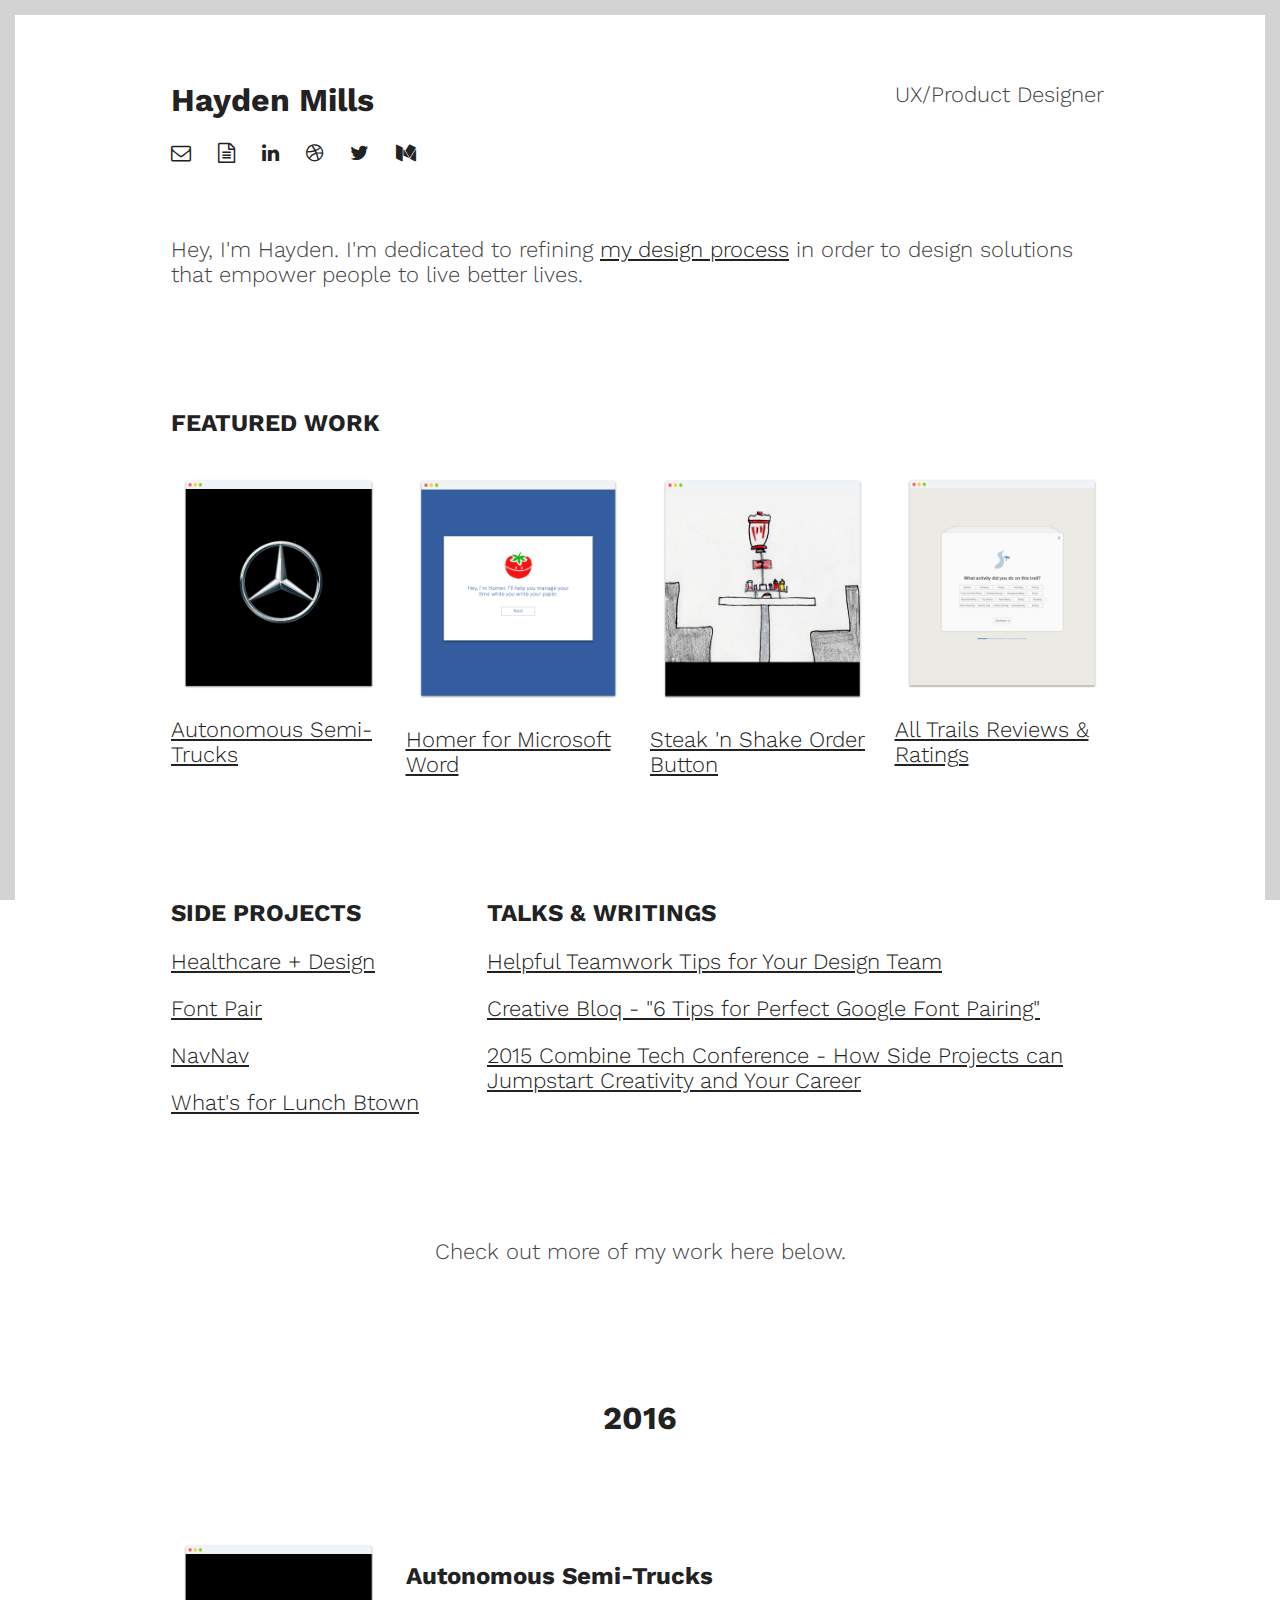
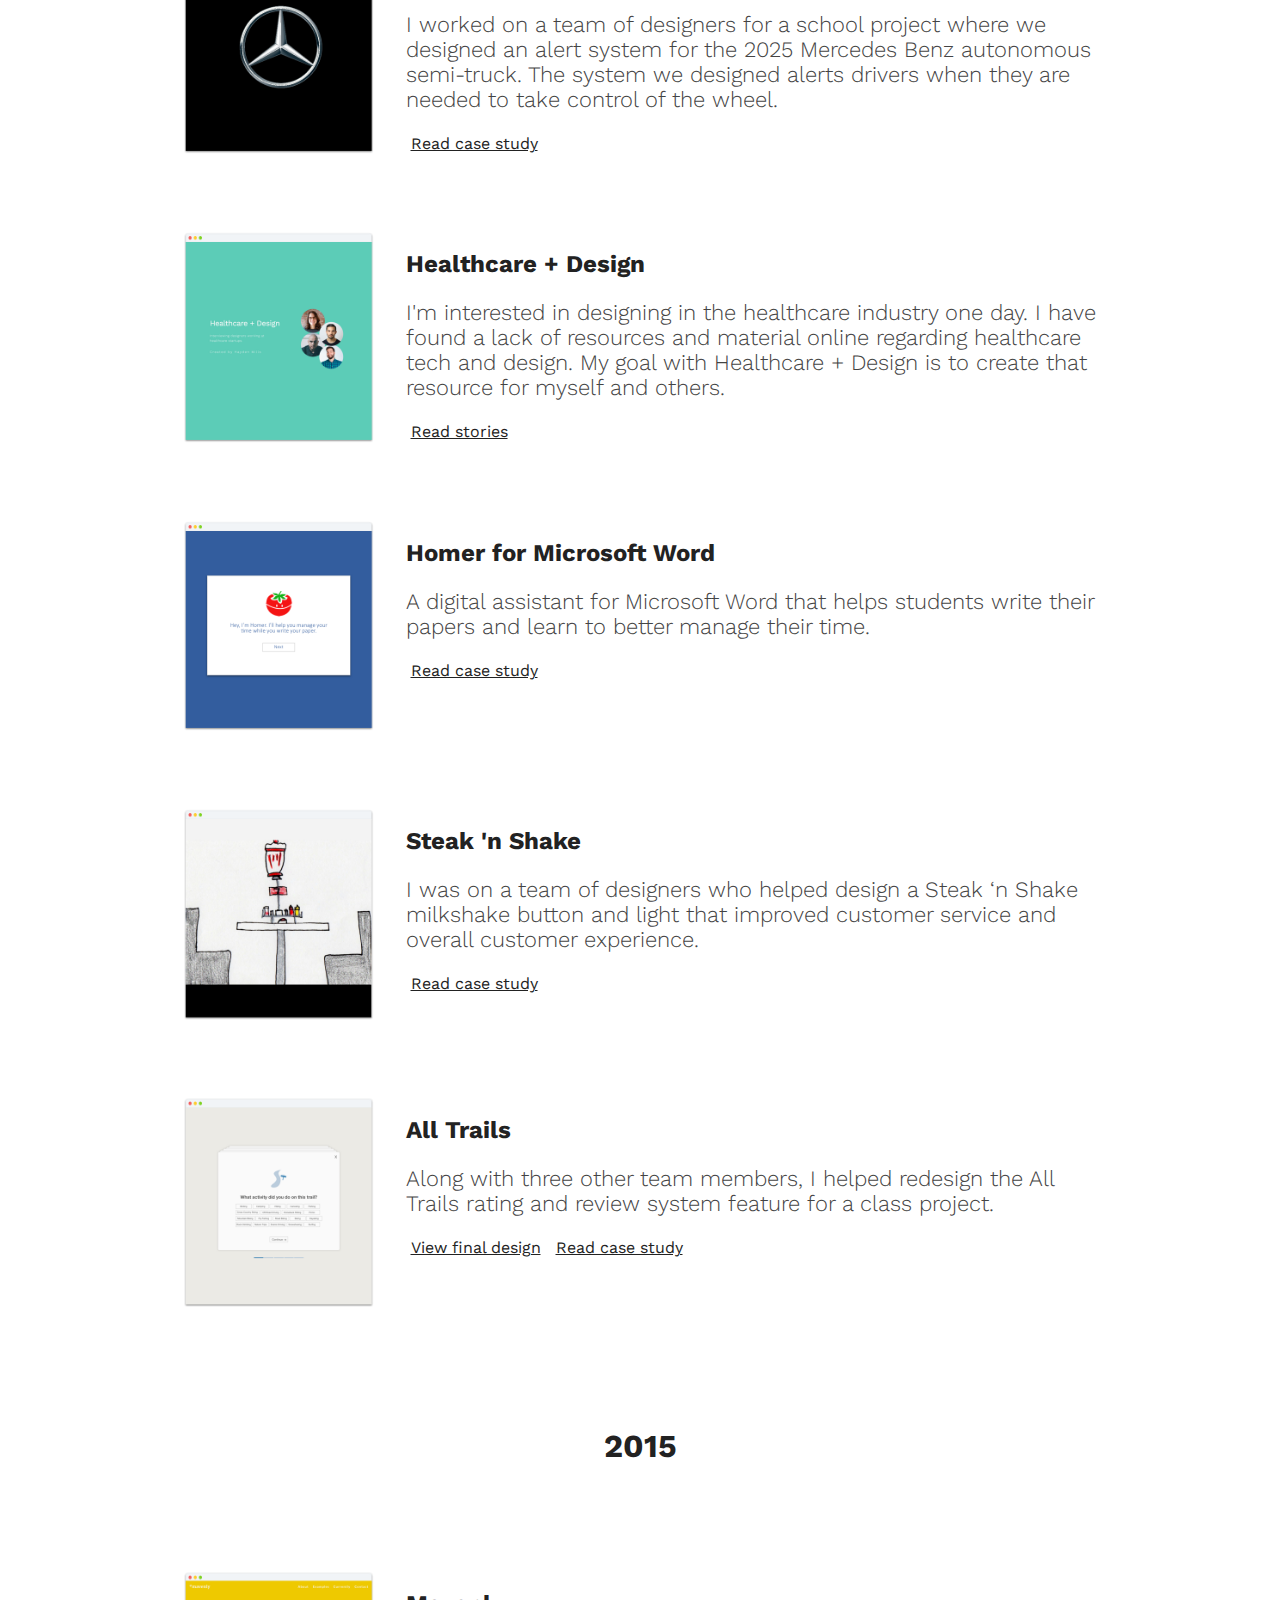
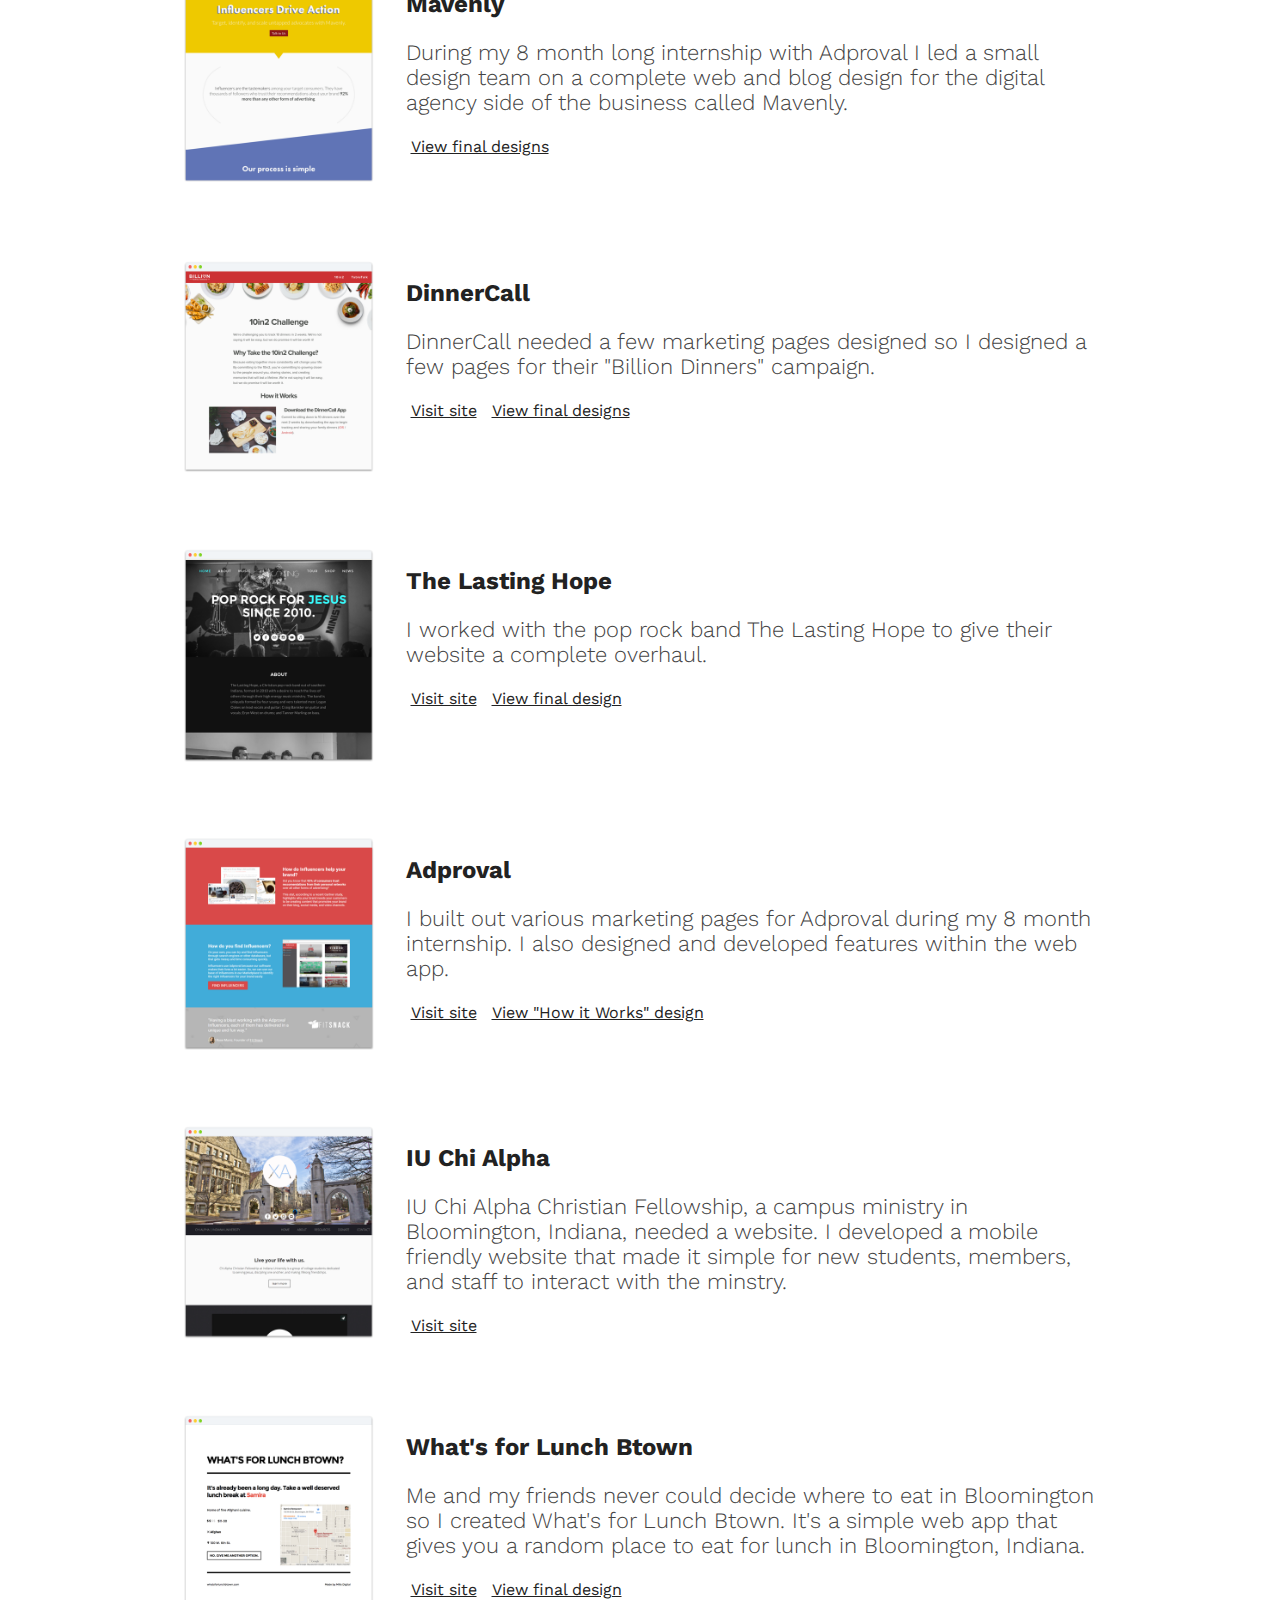
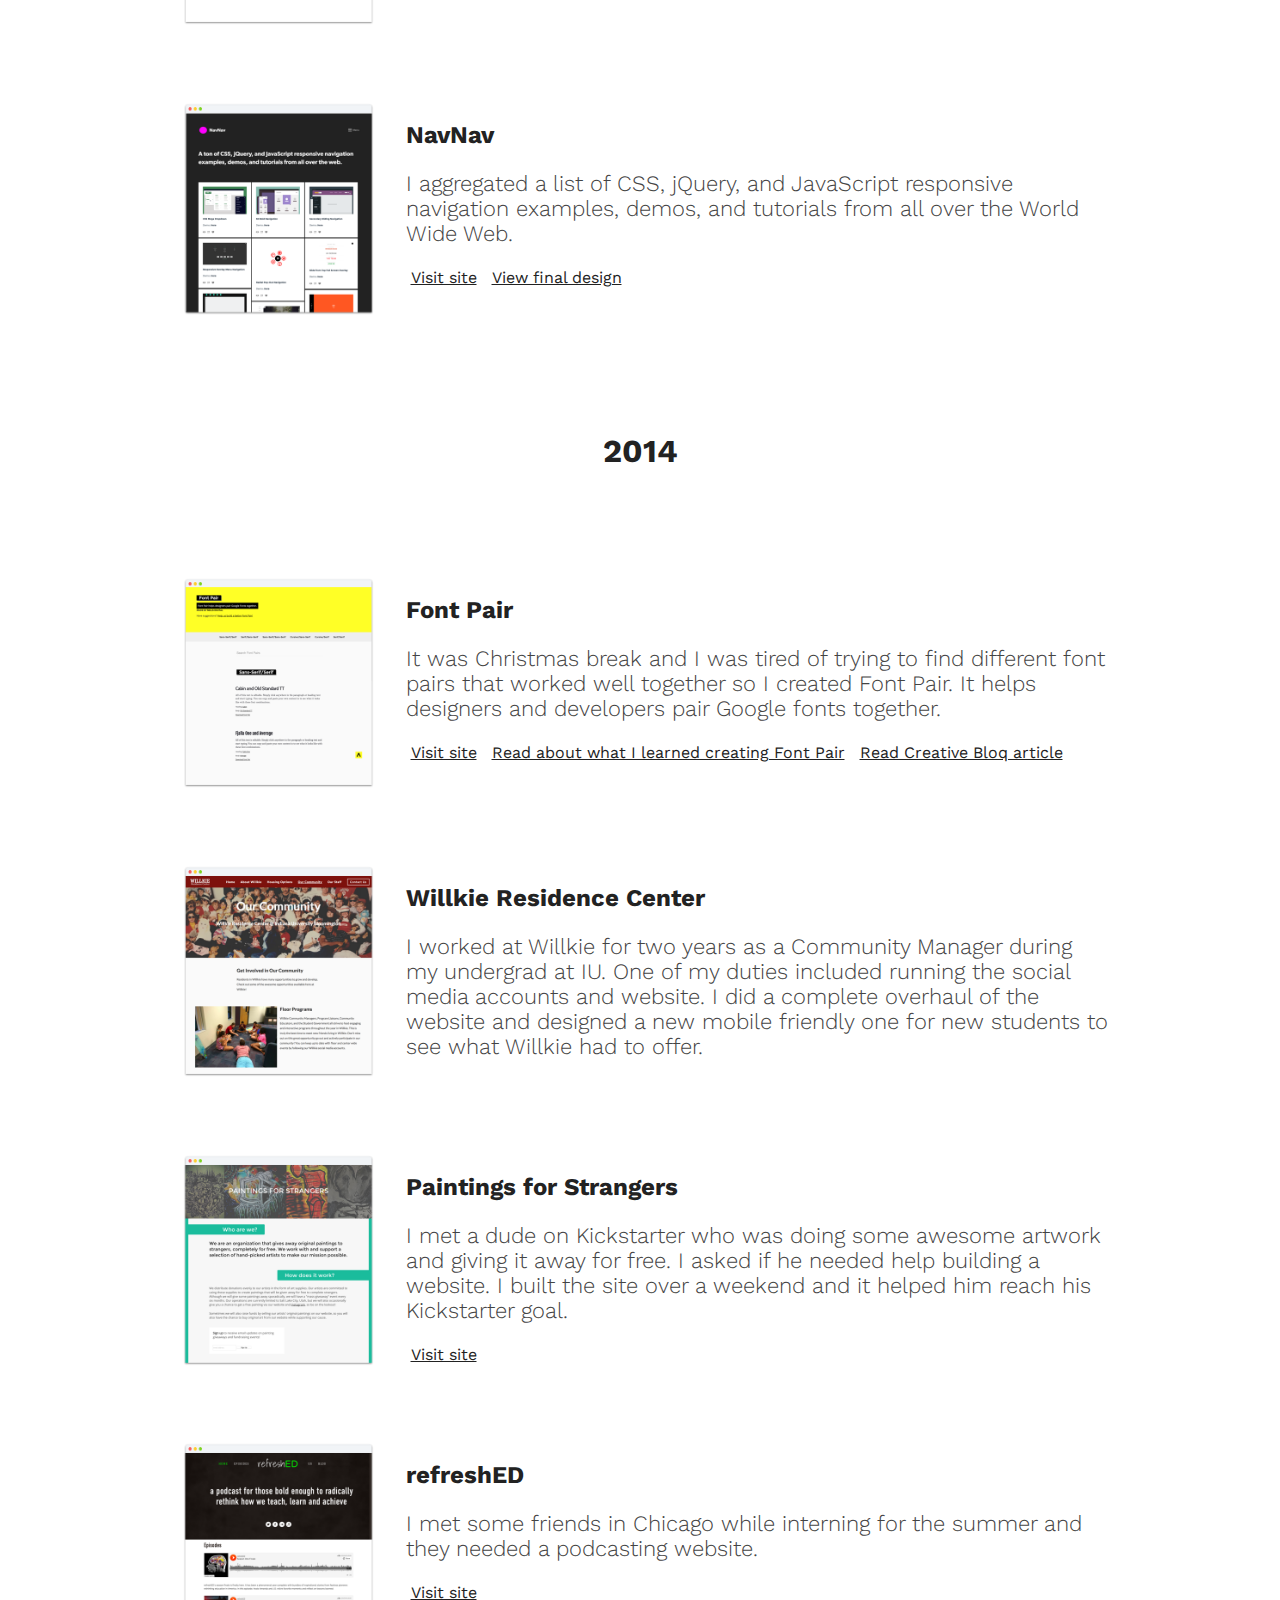
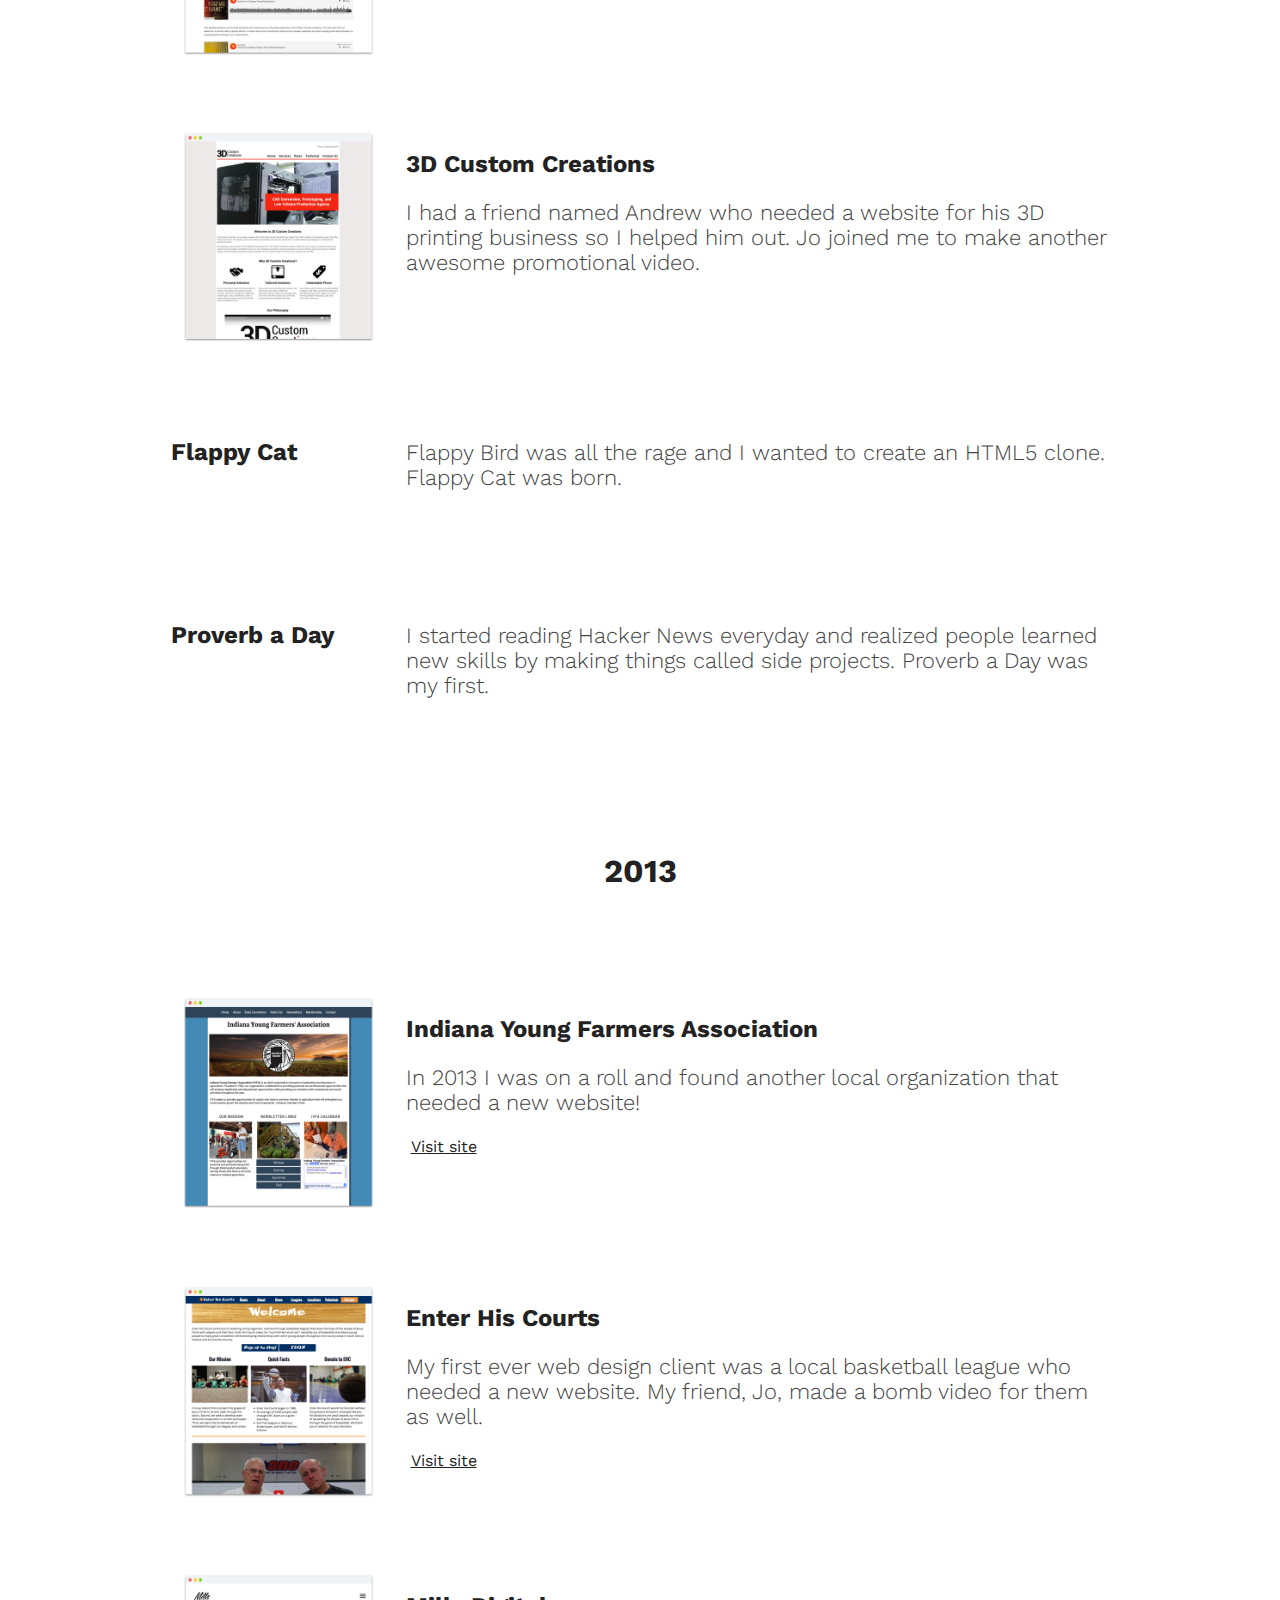
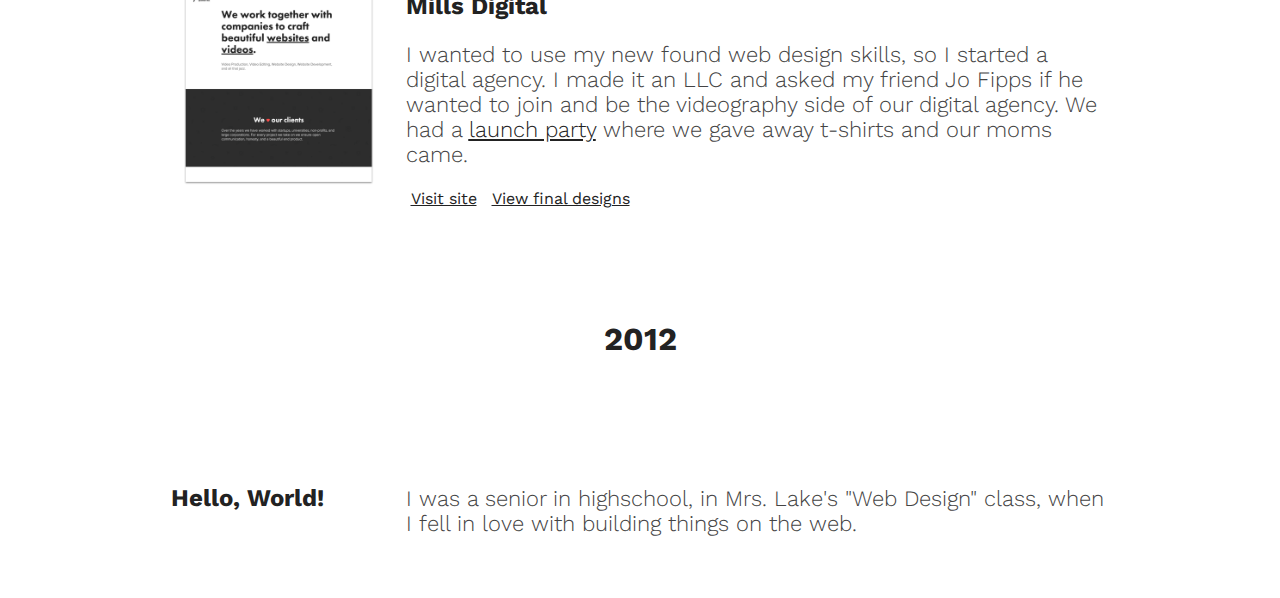
<file: index.html>
<!DOCTYPE HTML>
<html lang="en-US">
<head>
  <meta charset="UTF-8">
  <meta name="viewport" content="width=device-width,initial-scale=1">
  <title>Hayden Mills - UX/Product Designer</title>
  <link rel="shortcut icon" href="img/card.jpg">
  <link rel="stylesheet" href="css/grid.css">
  <link rel="stylesheet" href="css/normalize.css">
  <link rel="stylesheet" href="css/style.css">
  <link rel="stylesheet" href="https://maxcdn.bootstrapcdn.com/font-awesome/4.5.0/css/font-awesome.min.css">
  <link href='https://fonts.googleapis.com/css?family=Work+Sans:400,300,100,200,700,600,500' rel='stylesheet' type='text/css'>
   <!-- JS --> 
  <script src="http://ajax.googleapis.com/ajax/libs/jquery/1.8.3/jquery.min.js"> </script>
</head>

<body class="wrap wider">

<div class="slide">

<div id="left"></div>
<div id="right"></div>
<div id="top"></div>

<header>
  <div class="grid">
    <div class="unit three-fourths">
      <h1>Hayden Mills</h1>
        <div class="social">
          <a href="mailto:haydendmills@gmail.com"><i class="fa fa-envelope-o"></i></a>
          <a href="Hayden-Mills-Resume.pdf"><i class="fa fa-file-text-o"></i></a>
          <a href="https://www.linkedin.com/in/haydenmills"><i class="fa fa-linkedin"></i></a>
          <a href="https://dribbble.com/haydenmills"><i class="fa fa-dribbble"></i></a>
          <a href="https://twitter.com/haydmills"><i class="fa fa-twitter"></i></a>
          <a href="https://medium.com/@haydenmills"><i class="fa fa-medium"></i></a>
        </div>
    </div>
    <div class="unit one-fourth">
      <p>UX/Product Designer</p>
    </div>
  </div>
</header>

<section>
  <div class="grid">
  <div class="unit whole">
  <p>Hey, I'm Hayden. I'm dedicated to refining <a href="design-process.pdf">my design process</a> in order to design solutions that empower people to live better lives.</p>
  </div>
  </div>
</section>

<section>

<div class="grid">
    <div class="unit whole">
	<h2>FEATURED WORK</h2>
</div>

  <div class="grid">
    <div class="unit one-fourth">
    	<a href="https://medium.com/@haydenmills/designing-for-autonomous-semi-trucks-5f4170807a8a#.tmlub6wm6"><img src="img/autonomous-semi-truck.png"></a>
    	<p><a href="https://medium.com/@haydenmills/designing-for-autonomous-semi-trucks-5f4170807a8a#.tmlub6wm6">Autonomous Semi-Trucks</a></p>
    </div>
    <div class="unit one-fourth">
    	<a href="https://medium.com/hci-d-at-indiana/meet-homer-a-digital-assistant-for-microsoft-word-978a87d37533#.ek2rpxn6y"><img src="img/homer.png"></a>
    	<p><a href="https://medium.com/hci-d-at-indiana/meet-homer-a-digital-assistant-for-microsoft-word-978a87d37533#.ek2rpxn6y">Homer for Microsoft Word</a></p>
    </div>
    <div class="unit one-fourth">
    	<a href="https://medium.com/hci-d-at-indiana/the-steak-n-shake-milkshake-button-improving-the-dining-experience-d63134a098c8#.r9gr7zsl5"><img src="img/steaknshake.png"></a>
    	<p><a href="https://medium.com/hci-d-at-indiana/the-steak-n-shake-milkshake-button-improving-the-dining-experience-d63134a098c8#.r9gr7zsl5">Steak 'n Shake Order Button</a></p>
    </div>
    <div class="unit one-fourth">
    	<a href="https://medium.com/@haydenmills/redesigning-all-trails-trail-reviews-c966d3275b8d#.s68bdddl5"><img src="img/alltrails.png"></a>
    	<p><a href="https://medium.com/@haydenmills/redesigning-all-trails-trail-reviews-c966d3275b8d#.s68bdddl5">All Trails Reviews & Ratings</a></p>
    </div>
  </div>

</section>


<section>
  <div class="grid">
 
    <div class="unit one-third">
      <h2>SIDE PROJECTS</h2>
      <p><a href="https://medium.com/healthcare-design">Healthcare + Design</a></p>
      <p><a href="http://fontpair.co/">Font Pair</a></p>
      <p><a href="http://navnav.co/">NavNav</a></p>
      <p><a href="http://whatsforlunchbtown.com/">What's for Lunch Btown</a></p>
    </div>
    <div class="unit two-thirds">
      <h2>TALKS & WRITINGS</h2>
     
      <p><a href="https://medium.com/@haydenmills/teamwork-tips-for-your-design-team-88a7d691fb8#.mxxt7w6qy">Helpful Teamwork Tips for Your Design Team</a>
      <p><a href="http://www.creativebloq.com/web-design/6-tips-perfect-google-font-pairing-11513940">Creative Bloq - "6 Tips for Perfect Google Font Pairing"</a></p>
      <p><a href="How Side Projects can Jumpstart Creativity and Your Career.pdf">2015 Combine Tech Conference - How Side Projects can Jumpstart Creativity and Your Career</a></p>
    </div>
  </div>
  
</section>


  
<section>

  <div class="grid">
    <div class="unit whole center-this">
      <p>Check out more of my work here below.</p>
      <br>
      <br>
      <br>
    </div>
  </div>

  <div class="grid">
    <div class="unit whole center-this">
      <hr class="style11">
      <h1>2016</h1>
      <hr class="style11">
    </div>
  </div>

<!--
  <div class="grid">
    <div class="work-block">
      <div class="unit one-fourth">
        <img class="slb" src="img/idp-glossary.png">
      </div>
      <div class="unit three-fourths">
      <h2>Invisible Disability Project</h2>
      <p>The Invisibe Disability Project reached out in need of a website design executed in four weeks. I designed a full website that helped them reach new people online.</p>
      <div class="same-line">
        <a href="http://www.invisibledisabilityproject.org/">Visit site</a>
      </div>
      </div>
    </div>
  </div>
  
  <div class="grid">
    <div class="work-block">
      <div class="unit one-fourth">
        <img class="slb" src="img/chatbot.png">
      </div>
      <div class="unit three-fourths">
      <h2>Yelp Chatbot</h2>
      <p>A Yelp chatbot designed for Facebook Messenger that helps users quickly find restaurant recommendations nearby. This was a design project I did with desingers in my masters program.</p>
      <div class="same-line">
        <a href="">Read case study</a>
      </div>
      </div>
    </div>
  </div>
  
 -->
  
 <div class="grid">
    <div class="work-block">
      <div class="unit one-fourth">
        <img class="slb" src="img/autonomous-semi-truck.png">
      </div>
      <div class="unit three-fourths">
        <h2>Autonomous Semi-Trucks</h2>
        <p>I worked on a team of designers for a school project where we designed an alert system for the 2025 Mercedes Benz autonomous semi-truck. The system we designed alerts drivers when they are needed to take control of the wheel.</p>
      <div class="same-line">
        <a href="https://medium.com/@haydenmills/designing-for-autonomous-semi-trucks-5f4170807a8a#.tmlub6wm6">Read case study</a>
      </div>
      </div>
    </div>
  </div>

<div class="grid">
    <div class="work-block">
      <div class="unit one-fourth">
        <img class="slb" src="img/healthcare-design.png">
      </div>
      <div class="unit three-fourths">
        <h2>Healthcare + Design</h2>
        <p>I'm interested in designing in the healthcare industry one day. I have found a lack of resources and material online regarding healthcare tech and design. My goal with Healthcare + Design is to create that resource for myself and others.</p>
      <div class="same-line">
        <a href="https://medium.com/healthcare-design">Read stories</a>
      </div>
      </div>
    </div>
  </div>

<div class="grid">
    <div class="work-block">
      <div class="unit one-fourth">
        <img class="slb" src="img/homer.png">
      </div>
      <div class="unit three-fourths">
        <h2>Homer for Microsoft Word</h2>
        <p>A digital assistant for Microsoft Word that helps students write their papers and learn to better manage their time.</p>
      <div class="same-line">
	<a href="https://medium.com/hci-d-at-indiana/meet-homer-a-digital-assistant-for-microsoft-word-978a87d37533#.ek2rpxn6y">Read case study</a>
      </div>
      </div>
    </div>
  </div>

 <div class="grid">
    <div class="work-block">
      <div class="unit one-fourth">
        <img class="slb" src="img/steaknshake.png">
      </div>
      <div class="unit three-fourths">
        <h2>Steak 'n Shake</h2>
        <p>I was on a team of designers who helped design a Steak ‘n Shake milkshake button and light that improved customer service and overall customer experience.</p>
      <div class="same-line">
        <a href="https://medium.com/hci-d-at-indiana/the-steak-n-shake-milkshake-button-improving-the-dining-experience-d63134a098c8#.r9gr7zsl5">Read case study</a>
      </div>
      </div>
    </div>
  </div>

  <div class="grid">
    <div class="work-block">
      <div class="unit one-fourth">
        <img class="slb" src="img/alltrails.png">
      </div>
      <div class="unit three-fourths">
        <h2>All Trails</h2>
        <p>Along with three other team members, I helped redesign the All Trails rating and review system feature for a class project.</p>
      <div class="same-line">
        <a href="https://dribbble.com/shots/2527617-Redesigning-the-All-Trails-Review-System/attachments/498909">View final design</a>
        <a href="https://medium.com/@haydenmills/redesigning-all-trails-trail-reviews-c966d3275b8d#.s68bdddl5">Read case study</a>
      </div>
      </div>
    </div>
  </div>

  <div class="grid">
    <div class="unit whole center-this">
      <br>
      <br>
      <br>
      <hr class="style11">
      <h1>2015</h1>
      <hr class="style11">
    </div>
  </div>

   <div class="grid">
    <div class="work-block">
      <div class="unit one-fourth">
        <img class="slb" src="img/mavenly.png">
      </div>
      <div class="unit three-fourths">
        <h2>Mavenly</h2>
        <p>During my 8 month long internship with Adproval I led a small design team on a complete web and blog design for the digital agency side of the business called Mavenly.</p>
      <div class="same-line">
        <a href="https://dribbble.com/shots/2527984-Mavenly-Marketing-Site-Design">View final designs</a>
      </div>
      </div>
    </div>
  </div>

  <div class="grid">
    <div class="work-block">
      <div class="unit one-fourth">
        <img class="slb" src="img/dinnercall.png">
      </div>
      <div class="unit three-fourths">
        <h2>DinnerCall</h2>
        <p>DinnerCall needed a few marketing pages designed so I designed a few pages for their "Billion Dinners" campaign.</p>
      <div class="same-line">
        <a href="http://billiondinners.org/">Visit site</a>
        <a href="https://dribbble.com/shots/2559528-Billion-Dinners-10in2-Campaign">View final designs</a>
      </div>
      </div>
    </div>
  </div>

  <div class="grid">
    <div class="work-block">
      <div class="unit one-fourth">
        <img class="slb" src="img/tlh.png">
      </div>
      <div class="unit three-fourths">
        <h2>The Lasting Hope</h2>
        <p>I worked with the pop rock band The Lasting Hope to give their website a complete overhaul.</p>
      <div class="same-line">
        <a href="http://www.thelastinghopemusic.com/">Visit site</a>
        <a href="https://dribbble.com/shots/2528025-The-Lasting-Hope-Band-Website/attachments/498945">View final design</a>
      </div>
      </div>
    </div>
  </div>

  <div class="grid">
    <div class="work-block">
      <div class="unit one-fourth">
        <img class="slb" src="img/adproval-howitworks.png">
      </div>
      <div class="unit three-fourths">
        <h2>Adproval</h2>
        <p>I built out various marketing pages for Adproval during my 8 month internship. I also designed and developed features within the web app.</p>
      <div class="same-line">
        <a href="https://new.adproval.com/howitworks">Visit site</a>
        <a href="https://dribbble.com/shots/2559519-Adproval-How-it-Works/attachments/507221">View "How it Works" design</a>
      </div>
      </div>
    </div>
  </div>

  <div class="grid">
    <div class="work-block">
      <div class="unit one-fourth">
        <img class="slb" src="img/iuxa.png">
      </div>
      <div class="unit three-fourths">
        <h2>IU Chi Alpha</h2>
        <p>IU Chi Alpha Christian Fellowship, a campus ministry in Bloomington, Indiana, needed a website. I developed a mobile friendly website that made it simple for new students, members, and staff to interact with the minstry.</p>
      <div class="same-line">
        <a href="http://chialphaiu.com/">Visit site</a>
      </div>
      </div>
    </div>
  </div>

  <div class="grid">
    <div class="work-block">
      <div class="unit one-fourth">
        <img class="slb" src="img/whatsforlunch.png">
      </div>
      <div class="unit three-fourths">
        <h2>What's for Lunch Btown</h2>
        <p>Me and my friends never could decide where to eat in Bloomington so I created What's for Lunch Btown. It's a simple web app that gives you a random place to eat for lunch in Bloomington, Indiana.</p>
      <div class="same-line">
        <a href="http://whatsforlunchbtown.com/">Visit site</a>
        <a href="https://dribbble.com/shots/2534011-What-s-for-Lunch-Btown/attachments/500440">View final design</a>
      </div>
      </div>
    </div>
  </div>

  <div class="grid">
    <div class="work-block">
      <div class="unit one-fourth">
        <img class="slb" src="img/navnav.png">
      </div>
      <div class="unit three-fourths">
        <h2>NavNav</h2>
        <p>I aggregated a list of CSS, jQuery, and JavaScript responsive navigation examples, demos, and tutorials from all over the World Wide Web.</p>
      <div class="same-line">
        <a href="http://navnav.co/">Visit site</a>
        <a href="https://dribbble.com/shots/2528224-navnav-co">View final design</a>
      </div>
      </div>
    </div>
  </div>

  <div class="grid">
    <div class="unit whole center-this">
      <br>
      <br>
      <br>
      <hr class="style11">
      <h1>2014</h1>
      <hr class="style11">
    </div>
  </div>

  <div class="grid">
    <div class="work-block">
      <div class="unit one-fourth">
        <img class="slb" src="img/fontpair.png">
      </div>
      <div class="unit three-fourths">
        <h2>Font Pair</h2>
        <p>It was Christmas break and I was tired of trying to find different font pairs that worked well together so I created Font Pair. It helps designers and developers pair Google fonts together.</p>
      <div class="same-line">
        <a href="http://fontpair.co/">Visit site</a>
        <a href="https://medium.com/font-pair/what-i-learned-when-creating-font-pair-4d71593d48e0#.f6979sdt7">Read about what I learned creating Font Pair</a>
        <a href="http://www.creativebloq.com/web-design/6-tips-perfect-google-font-pairing-11513940">Read Creative Bloq article</a>
      </div>
      </div>
    </div>
  </div>
  
  <div class="grid">
    <div class="work-block">
      <div class="unit one-fourth">
      <img class="slb" src="img/wearewillkie.png">
      </div>
      <div class="unit three-fourths">
      <h2>Willkie Residence Center</h2>
      <p>I worked at Willkie for two years as a Community Manager during my undergrad at IU. One of my duties included running the social media accounts and website. I did a complete overhaul of the website and designed a new mobile friendly one for new students to see what Willkie had to offer.</p>
     
      </div>
    </div>
  </div>
  
  <div class="grid">
    <div class="work-block">
      <div class="unit one-fourth">
      <img class="slb" src="img/paintingsforstrangers.png">
      </div>
      <div class="unit three-fourths">
      <h2>Paintings for Strangers</h2>
      <p>I met a dude on Kickstarter who was doing some awesome artwork and giving it away for free. I asked if he needed help building a website. I built the site over a weekend and it helped him reach his Kickstarter goal.</p>
      <div class="same-line">
        <a href="http://paintingsforstrangers.com/">Visit site</a>
      </div>
      </div>
    </div>
  </div>

  <div class="grid">
    <div class="work-block">
      <div class="unit one-fourth">
      <img class="slb" src="img/refreshed.png">
      </div>
      <div class="unit three-fourths">
      <h2>refreshED</h2>
      <p>I met some friends in Chicago while interning for the summer and they needed a podcasting website.</p>
      <div class="same-line">
        <a href="http://www.refreshed.us/">Visit site</a>
      </div>
      </div>
    </div>
  </div>
  
  <div class="grid">
    <div class="work-block">
      <div class="unit one-fourth">
      <img class="slb" src="img/3dcustomcreations.png">
      </div>
      <div class="unit three-fourths">
      <h2>3D Custom Creations</h2>
      <p>I had a friend named Andrew who needed a website for his 3D printing business so I helped him out. Jo joined me to make another awesome promotional video.</p>
      <div class="same-line">
      </div>
      </div>
    </div>
  </div>

  
  <div class="grid">
    <div class="work-block">
      <div class="unit one-fourth">
      <h2>Flappy Cat</h2>
      </div>
      <div class="unit three-fourths">
      <p>Flappy Bird was all the rage and I wanted to create an HTML5 clone. Flappy Cat was born.</p>
      <div class="same-line">
        
      </div>
      </div>
    </div>
  </div>
  

  <div class="grid">
    <div class="work-block">
      <div class="unit one-fourth">
      <h2>Proverb a Day</h2>
      </div>
      <div class="unit three-fourths">
      <p>I started reading Hacker News everyday and realized people learned new skills by making things called side projects. Proverb a Day was my first.</p>
      <div class="same-line">
        
      </div>
      </div>
    </div>
  </div>

  <div class="grid">
    <div class="unit whole center-this">
      <br>
      <br>
      <br>
      <hr class="style11">
      <h1>2013</h1>
      <hr class="style11">
    </div>
  </div>


  <div class="grid">
    <div class="work-block">
      <div class="unit one-fourth">
      <img class="slb" src="img/iyfa.png">
      </div>
      <div class="unit three-fourths">
      <h2>Indiana Young Farmers Association</h2>
      <p>In 2013 I was on a roll and found another local organization that needed a new website!</p>
      <div class="same-line">
        <a href="http://iyfa.us/">Visit site</a>
      </div>
      </div>
    </div>
  </div>

  <div class="grid">
    <div class="work-block">
      <div class="unit one-fourth">
      <img class="slb" src="img/enterhiscourts.png">
      </div>
      <div class="unit three-fourths">
      <h2>Enter His Courts</h2>
      <p>My first ever web design client was a local basketball league who needed a new website. My friend, Jo, made a bomb video for them as well.</p>
      <div class="same-line">
        <a href="http://enterhiscourts.org/">Visit site</a>
      </div>
      </div>
    </div>
  </div>

  <div class="grid">
    <div class="work-block">
      <div class="unit one-fourth">
      <img class="slb" src="img/millsdigital.png">
      </div>
      <div class="unit three-fourths">
      <h2>Mills Digital</h2>
      <p>I wanted to use my new found web design skills, so I started a digital agency. I made it an LLC and asked my friend Jo Fipps if he wanted to join and be the videography side of our digital agency. We had a <a href="https://vimeo.com/116929972"><u>launch party</u></a> where we gave away t-shirts and our moms came.</p>
      <div class="same-line">
        <a href="http://bymills.com/">Visit site</a>
        <a href="https://dribbble.com/shots/2541280-Mills-Digital">View final designs</a>
      </div>
      </div>
    </div>
  </div>

  <div class="grid">
    <div class="unit whole center-this">
      <br>
      <br>
      <br>
      <hr class="style11">
      <h1>2012</h1>
      <hr class="style11">
    </div>
  </div>

  <div class="grid">
    <div class="work-block">
      <div class="unit one-fourth">
      <h2>Hello, World!</h2>
      </div>
      <div class="unit three-fourths">
      <p>I was a senior in highschool, in Mrs. Lake's "Web Design" class, when I fell in love with building things on the web.</p>
      </div>
    </div>
  </div>

</section>

</div>

  <!-- Scripts -->
  <script src="https://code.jquery.com/jquery-1.11.3.min.js"></script>
  <script type="text/javascript" src="js/simplebox.js"></script>
  <script type="text/javascript">
    // Plugin call
    $('.slb').simplebox({
      fadeSpeed: 350,
      // UNCOMMENT THIS FOR DARK MODE
      // darkMode: true
    });
  </script>
</body>

</html>
</file>
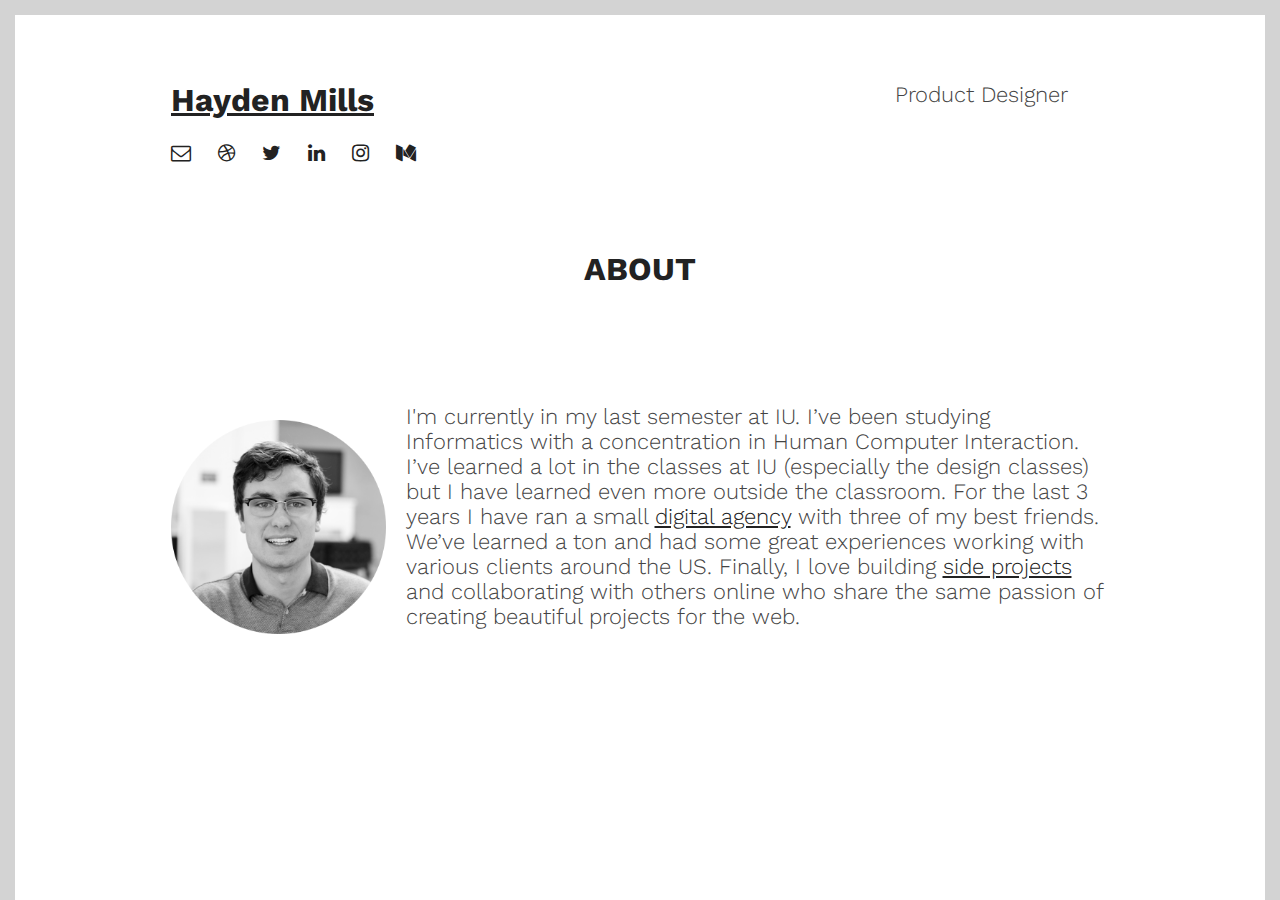
<file: about.html>
<!DOCTYPE HTML>
<html lang="en-US">
<head>
  <meta charset="UTF-8">
  <meta name="viewport" content="width=device-width,initial-scale=1">
  <title>Hayden Mills - Product Designer</title>
  <link rel="shortcut icon" href="img/card.jpg">
  <link rel="stylesheet" href="css/grid.css">
  <link rel="stylesheet" href="css/normalize.css">
  <link rel="stylesheet" href="css/style.css">
  <link rel="stylesheet" href="https://maxcdn.bootstrapcdn.com/font-awesome/4.5.0/css/font-awesome.min.css">
  <link href='https://fonts.googleapis.com/css?family=Work+Sans:400,300,700' rel='stylesheet' type='text/css'>
   <!-- JS --> 
  <script src="http://ajax.googleapis.com/ajax/libs/jquery/1.8.3/jquery.min.js"> </script>
</head>

<body class="wrap wider">

<div class="slide">

<div id="left"></div>
<div id="right"></div>
<div id="top"></div>

<header>
  <div class="grid">
    <div class="unit three-fourths">
      <h1><a href="http://haydendmills.com/">Hayden Mills</a></h1>
        <div class="social">
          <a href="mailto:haydendmills@gmail.com"><i class="fa fa-envelope-o"></i></a>
          <a href="https://dribbble.com/haydenmills"><i class="fa fa-dribbble"></i></a>
          <a href="https://twitter.com/haydmills"><i class="fa fa-twitter"></i></a>
          <a href="https://www.linkedin.com/in/haydenmills"><i class="fa fa-linkedin"></i></a>
          <a href="https://www.instagram.com/haydmills/"><i class="fa fa-instagram"></i></a>
          <a href="https://medium.com/@haydenmills"><i class="fa fa-medium"></i></a>
        </div>
    </div>
    <div class="unit one-fourth">
      <p>Product Designer</p>
    </div>
  </div>
</header>

<section>
  <div class="grid">
    <div class="unit whole">
    <hr class="style11">
      <h1 class="center-this">ABOUT</h1>
      <hr class="style11">
      <br>
      <br>
    </div>
  </div>
  
  <div class="grid">
    <div class="unit one-fourth">
    <br>
    <br>
      <img class="profile" src="img/hayden-circle.png">
    </div>
    <div class="unit three-fourths">
      <p>I'm currently in my last semester at IU. I’ve been studying Informatics with a concentration in Human Computer Interaction. I’ve learned a lot in the classes at IU (especially the design classes) but I have learned even more outside the classroom. For the last 3 years I have ran a small <a href="http://bymills.com/">digital agency</a> with three of my best friends. We’ve learned a ton and had some great experiences working with various clients around the US. Finally, I love building <a href="https://medium.com/@haydenmills/what-i-learned-when-creating-font-pair-4d71593d48e0#.kh9bc994e">side projects</a> and collaborating with others online who share the same passion of creating beautiful projects for the web.</p>
    </div>
  </div>
  
</section>

  <!-- Scripts -->
  <script src="https://code.jquery.com/jquery-1.11.3.min.js"></script>
  <script type="text/javascript" src="js/simplebox.js"></script>
  <script type="text/javascript">
    // Plugin call
    $('.slb').simplebox({
      fadeSpeed: 350,
      // UNCOMMENT THIS FOR DARK MODE
      // darkMode: true
    });
  </script>
</body>

</html>
</file>
<file: css/grid.css>
/*
 * Gridism
 * A simple, responsive, and handy CSS grid by @cobyism
 * https://github.com/cobyism/gridism
 */

/* Preserve some sanity */
.grid,
.unit {
  -webkit-box-sizing: border-box;
  -moz-box-sizing: border-box;
  box-sizing: border-box;
}

/* Set up some rules to govern the grid */
.grid {
  display: block;
  clear: both;
}
.grid .unit {
  float: left;
  width: 100%;
  padding: 10px;
}

/* This ensures the outer gutters are equal to the (doubled) inner gutters. */
.grid .unit:first-child { padding-left: 20px; }
.grid .unit:last-child { padding-right: 20px; }

/* Nested grids already have padding though, so let’s nuke it */
.unit .unit:first-child { padding-left: 0; }
.unit .unit:last-child { padding-right: 0; }
.unit .grid:first-child > .unit { padding-top: 0; }
.unit .grid:last-child > .unit { padding-bottom: 0; }

/* Let people nuke the gutters/padding completely in a couple of ways */
.no-gutters .unit,
.unit.no-gutters {
  padding: 0 !important;
}

/* Wrapping at a maximum width is optional */
.wrap .grid,
.grid.wrap {
  max-width: 978px;
  margin: 0 auto;
}


/* Width classes also have shorthand versions numbered as fractions
 * For example: for a grid unit 1/3 (one third) of the parent width,
 * simply apply class="w-1-3" to the element. */
.grid .whole,          .grid .w-1-1 { width: 100%; }
.grid .half,           .grid .w-1-2 { width: 50%; }
.grid .one-third,      .grid .w-1-3 { width: 33.3332%; }
.grid .two-thirds,     .grid .w-2-3 { width: 66.6665%; }
.grid .one-quarter,
.grid .one-fourth,     .grid .w-1-4 { width: 25%; }
.grid .three-quarters,
.grid .three-fourths,  .grid .w-3-4 { width: 75%; }
.grid .one-fifth,      .grid .w-1-5 { width: 20%; }
.grid .two-fifths,     .grid .w-2-5 { width: 40%; }
.grid .three-fifths,   .grid .w-3-5 { width: 60%; }
.grid .four-fifths,    .grid .w-4-5 { width: 80%; }
.grid .golden-small,   .grid .w-g-s { width: 38.2716%; } /* Golden section: smaller piece */
.grid .golden-large,   .grid .w-g-l { width: 61.7283%; } /* Golden section: larger piece */


/* Clearfix after every .grid */
.grid {
  *zoom: 1;
}
.grid:before, .grid:after {
  display: table;
  content: "";
  line-height: 0;
}
.grid:after {
  clear: both;
}

/* Utility classes */
.align-center { text-align: center; }
.align-left   { text-align: left; }
.align-right  { text-align: right; }
.pull-left    { float: left; }
.pull-right   { float: right; }

/* Responsive Stuff */
@media screen and (max-width: 568px) {
  /* Stack anything that isn’t full-width on smaller screens */
  .grid .unit {
    width: 100% !important;
    padding-left: 20px;
    padding-right: 20px;
  }
  .gridwork.unit {
    width: 100% !important;
    padding-left: 20px;
    padding-right: 20px;
  }
  .unit .grid .unit {
    padding-left: 0px;
    padding-right: 0px;
  }

  /* Sometimes, you just want to be different on small screens */
  .center-on-mobiles {
    text-align: center !important;
  }
  .hide-on-mobiles {
    display: none !important;
  }
}
</file>
<file: css/style.css>
/* External Fonts */
/* Paragraph */  @import url(http://fonts.googleapis.com/css?family=Open+Sans:300italic,400italic,600italic,700italic,800italic,400,300,800,700,600);
/* Headings */  @import url(http://fonts.googleapis.com/css?family=Montserrat:400,700);

/* General */
body {
  font-family: 'Work Sans', sans-serif;
  background-repeat: repeat;
  background: #fff;
}

.profile img{
	margin: 50px;
}

#top, #bottom, #left, #right {
	background: #D3D3D3;
	position: fixed;
	z-index: 1;
	}
	#left, #right {
		top: 0; bottom: 0;
		width: 15px;
		}
		#left { left: 0; }
		#right { right: 0; }
		
	#top, #bottom {
		left: 0; right: 0;
		height: 15px;
		}
		#top { top: 0; }
		#bottom { bottom: 0; }
		
@media only screen and (max-width: 959px) {
#top, #bottom, #left, #right {
	display: none;
	}
}


hr.style12 {
    height: 6px;
    background: url(http://ibrahimjabbari.com/english/images/hr-12.png) repeat-x 0 0;
    border: 0;
}
hr.style11 {
    height: 6px;
    padding: 0px;
    width: 100px;
    background: url(http://ibrahimjabbari.com/english/images/hr-12.png) repeat-x 0 0;
    border: 0;
}

/* Full-width horizontal sections */
body > header,
body > section,
body > footer {
  display: block;
  width: 100%;
  clear: both;
  float: left;
}

header{
  padding-top: 50px;
}

/* Paragraph */
p {
  font-size: 22px;
  color: #444;
  font-weight: 300;
}

/* Images */
img {
    max-width: 100%;
    height: auto;
}

/* Headings */
h1, h2, h3 , h4, h5, h6{
  font-family: 'Work Sans', sans-serif;
  color: #222;
}

/* Link */
a {
  color: #222;
  outline: 0;
}
a:hover {
  color: #444;
  outline: 0;
}
i{
  outline: 0;
}
.same-line {
  display:inline-block;
}
.same-line a{
  text-decoration: underline;
  
  margin: 5px;
}

/* Buttons */
.button-square{
  border-radius: 2px;
  background:rgba(0,0,0,0);
  border: 3px solid #000;
  padding: 8px 16px;
  color: #000;
  margin-top:0px;
}
.button-square:hover, .button-square:focus{
	background: #000;
	color: #fff;
}

section, footer {
  padding: 30px 0;
}

.center-this{
  text-align: center;
}

.social{
  font-size: 20px;
  letter-spacing: 10px;
}

.work-block{
  padding-top: 50px;
}

.cross {
  position: fixed;
  right: 0;
  top: 0;
  margin: 30px 55px 0 0;
  cursor: pointer;
  transition: 300ms all ease-in-out;
  z-index: 99;
  opacity: 1;
  will-change: transform; }

.cross::after,
.cross::before {
  position: absolute;
  content: '';
  width: 35px;
  height: 2px; }

.cross::after {
  -webkit-transform: rotate(45deg);
  transform: rotate(45deg); }

.cross::before {
  -webkit-transform: rotate(-45deg);
  transform: rotate(-45deg); }

.cross--light::after,
.cross--light::before {
  background-color: black; }

.cross--dark::after,
.cross--dark::before {
  background-color: white; }

.slb {
  cursor: -webkit-zoom-in;
  cursor: zoom-in; }

.slb--opened {
  cursor: auto; }

.pop-in {
  -webkit-animation: pop-in 250ms;
  -moz-animation: pop-in 250ms;
  -ms-animation: pop-in 250ms; }

.pop-out {
  -webkit-animation: pop-out 250ms;
  -moz-animation: pop-out 250ms;
  -ms-animation: pop-out 250ms; }

#overlay {
  display: none;
  width: 100vw;
  height: 100vh;
  position: fixed;
  top: 0;
  left: 0;
  bottom: 0;
  right: 0;
  pointer-events: none;
  cursor: pointer;
  will-change: transform;
  z-index: 1; }

.center {
  max-height: 90%;
  max-width: 90%;
  position: absolute;
  top: 0;
  bottom: 0;
  left: 0;
  right: 0;
  margin: auto; }

@-webkit-keyframes pop-in {
  0% {
    opacity: 0;
    -webkit-transform: scale(0.5);
    transform: scale(0.5); }
  100% {
    opacity: 1;
    -webkit-transform: scale(1);
    transform: scale(1); } }

@-webkit-keyframes pop-in {
  0% {
    opacity: 0;
    -webkit-transform: scale(0.5);
    transform: scale(0.5); }
  100% {
    opacity: 1;
    -webkit-transform: scale(1);
    transform: scale(1); } }

@keyframes pop-in {
  0% {
    opacity: 0;
    -webkit-transform: scale(0.5);
    transform: scale(0.5); }
  100% {
    opacity: 1;
    -webkit-transform: scale(1);
    transform: scale(1); } }

@-webkit-keyframes pop-out {
  0% {
    opacity: 1;
    -webkit-transform: scale(1);
    transform: scale(1); }
  100% {
    opacity: 0;
    -webkit-transform: scale(0.5);
    transform: scale(0.5); } }

@keyframes pop-out {
  0% {
    opacity: 1;
    -webkit-transform: scale(1);
    transform: scale(1); }
  100% {
    opacity: 0;
    -webkit-transform: scale(0.5);
    transform: scale(0.5); } }

/*# sourceMappingURL=simplebox.css.map */

/*
  Credits: Malik Dellidj
  http://codepen.io/kowlor/pen/ByavWB
*/

input.sw {
  opacity: 0;
  position: absolute;
  left: -9999px;
}

input.sw + label {
  -webkit-user-select: none;
     -moz-user-select: none;
      -ms-user-select: none;
          user-select: none;
  transition: .2s ease;
  display: inline-block;
  height: 30px;
  width: 51px;
  position: relative;
  box-shadow: inset 0 0 0px 2px #e4e4e4;
  border-radius: 60px;
}

input.sw + label:before {
  content: "";
  position: absolute;
  display: block;
  height: 30px;
  width: 30px;
  top: 0;
  left: 0;
  border-radius: 15px;
  background: rgba(76, 217, 100, 0);
  transition: 0.2s cubic-bezier(0.24, 0, 0.5, 1);
}

input.sw + label:after {
  content: "";
  position: absolute;
  display: block;
  height: 28px;
  width: 28px;
  top: 50%;
  margin-top: -14px;
  left: 1px;
  border-radius: 60px;
  background: #000;
  box-shadow: 0 0 0 1px rgba(255, 255, 255, 0.1), 0 4px 0px 0 rgba(255, 255, 255, 0.04), 0 4px 9px rgba(255, 255, 255, 0.13), 0 3px 3px rgba(255, 255, 255, 0.05);
  transition: 0.35s cubic-bezier(0.54, 1.6, 0.5, 1);
}

input.sw:checked + label:after {
  background: #fff;
  box-shadow: 0 0 0 1px rgba(0, 0, 0, 0.2), 0 4px 0px 0 rgba(0, 0, 0, 0.07), 0 4px 9px rgba(0, 0, 0, 0.15), 0 3px 3px rgba(0, 0, 0, 0.08);
}

input.sw + label span {
  white-space: nowrap;
  height: 30px;
  line-height: 30px;
  margin-left: 45px;
  padding-left: 16px;
}

input.sw:checked + label:before {
  width: 51px;
  background: #fff;
  transition: width 0.2s cubic-bezier(0, 0, 0, 0.1) !important;
}

input.sw:checked + label:after {
  left: 22px;
}

input.sw:checked + label {
  box-shadow: inset 0 0 0px 25px #e4e4e4;
  transition: box-shadow 2.5s cubic-bezier(0, 1.2, 0.94, 0.95);
}
</file>
